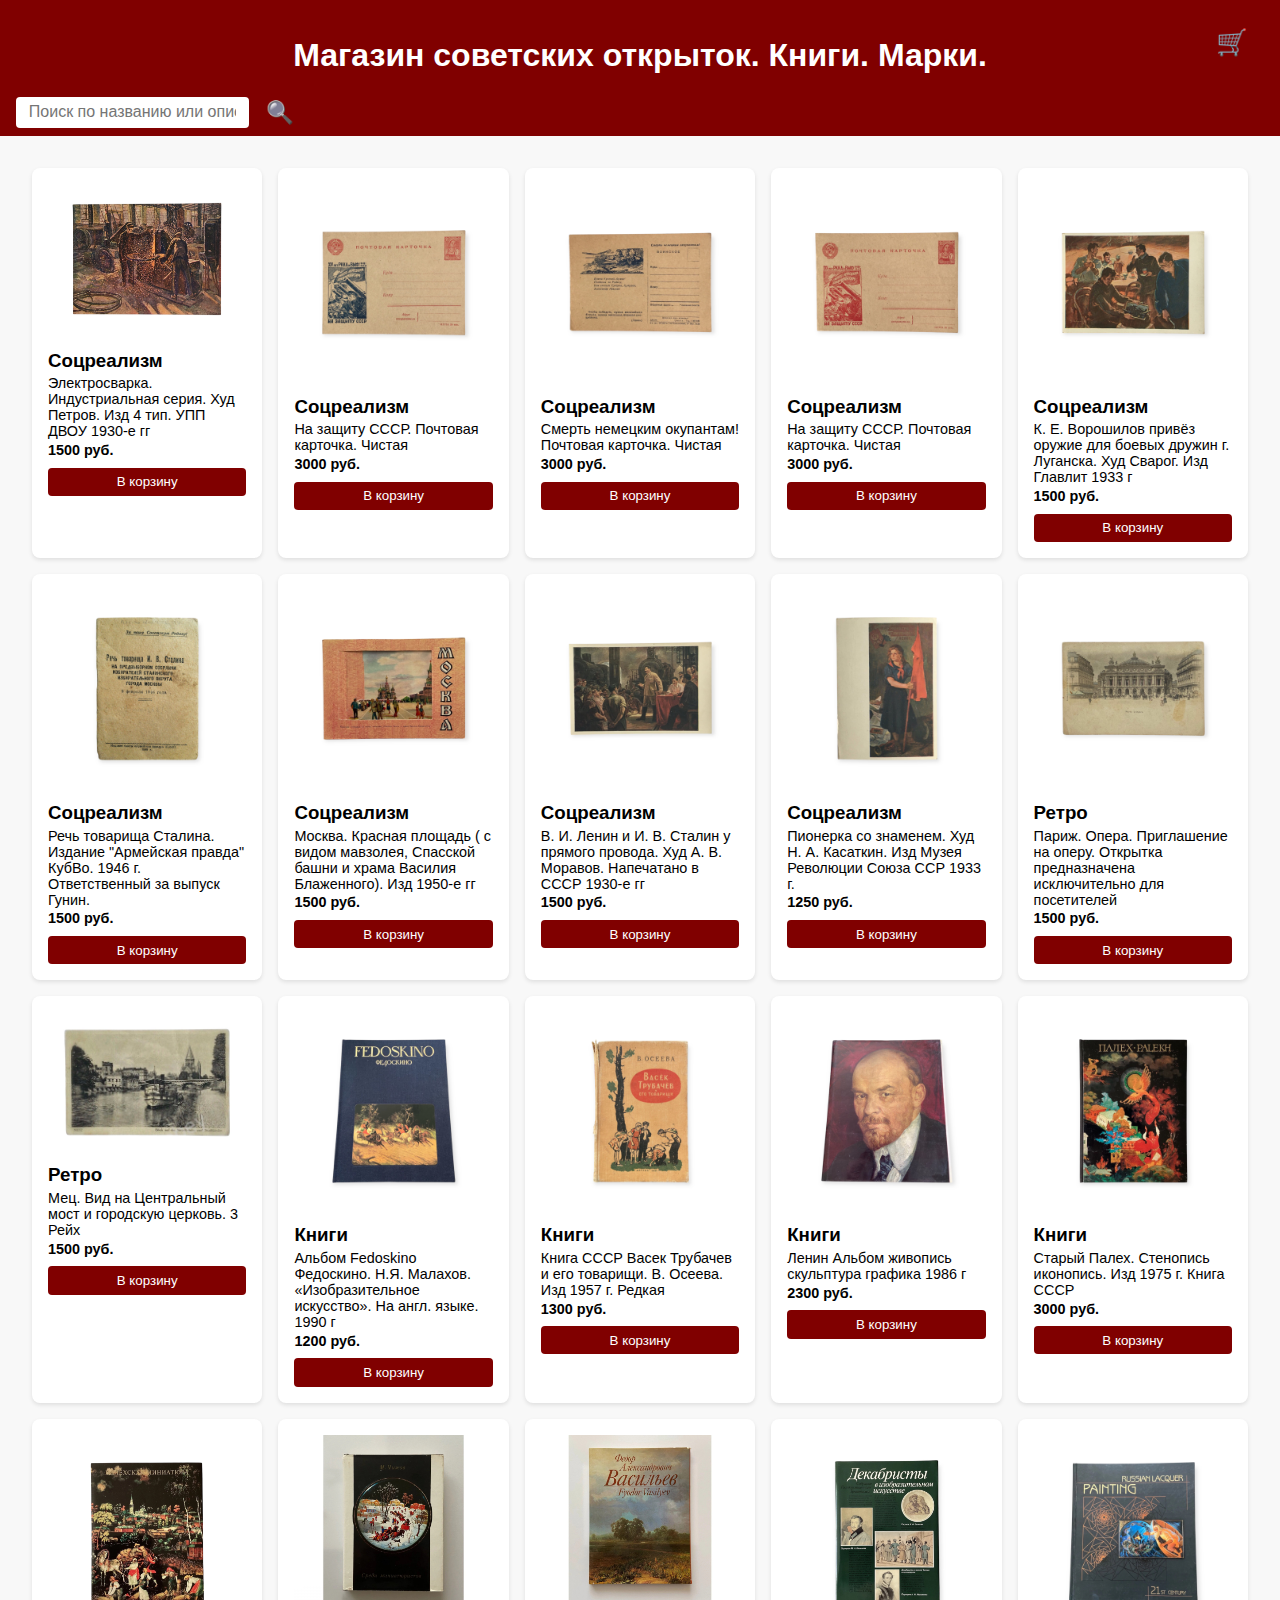
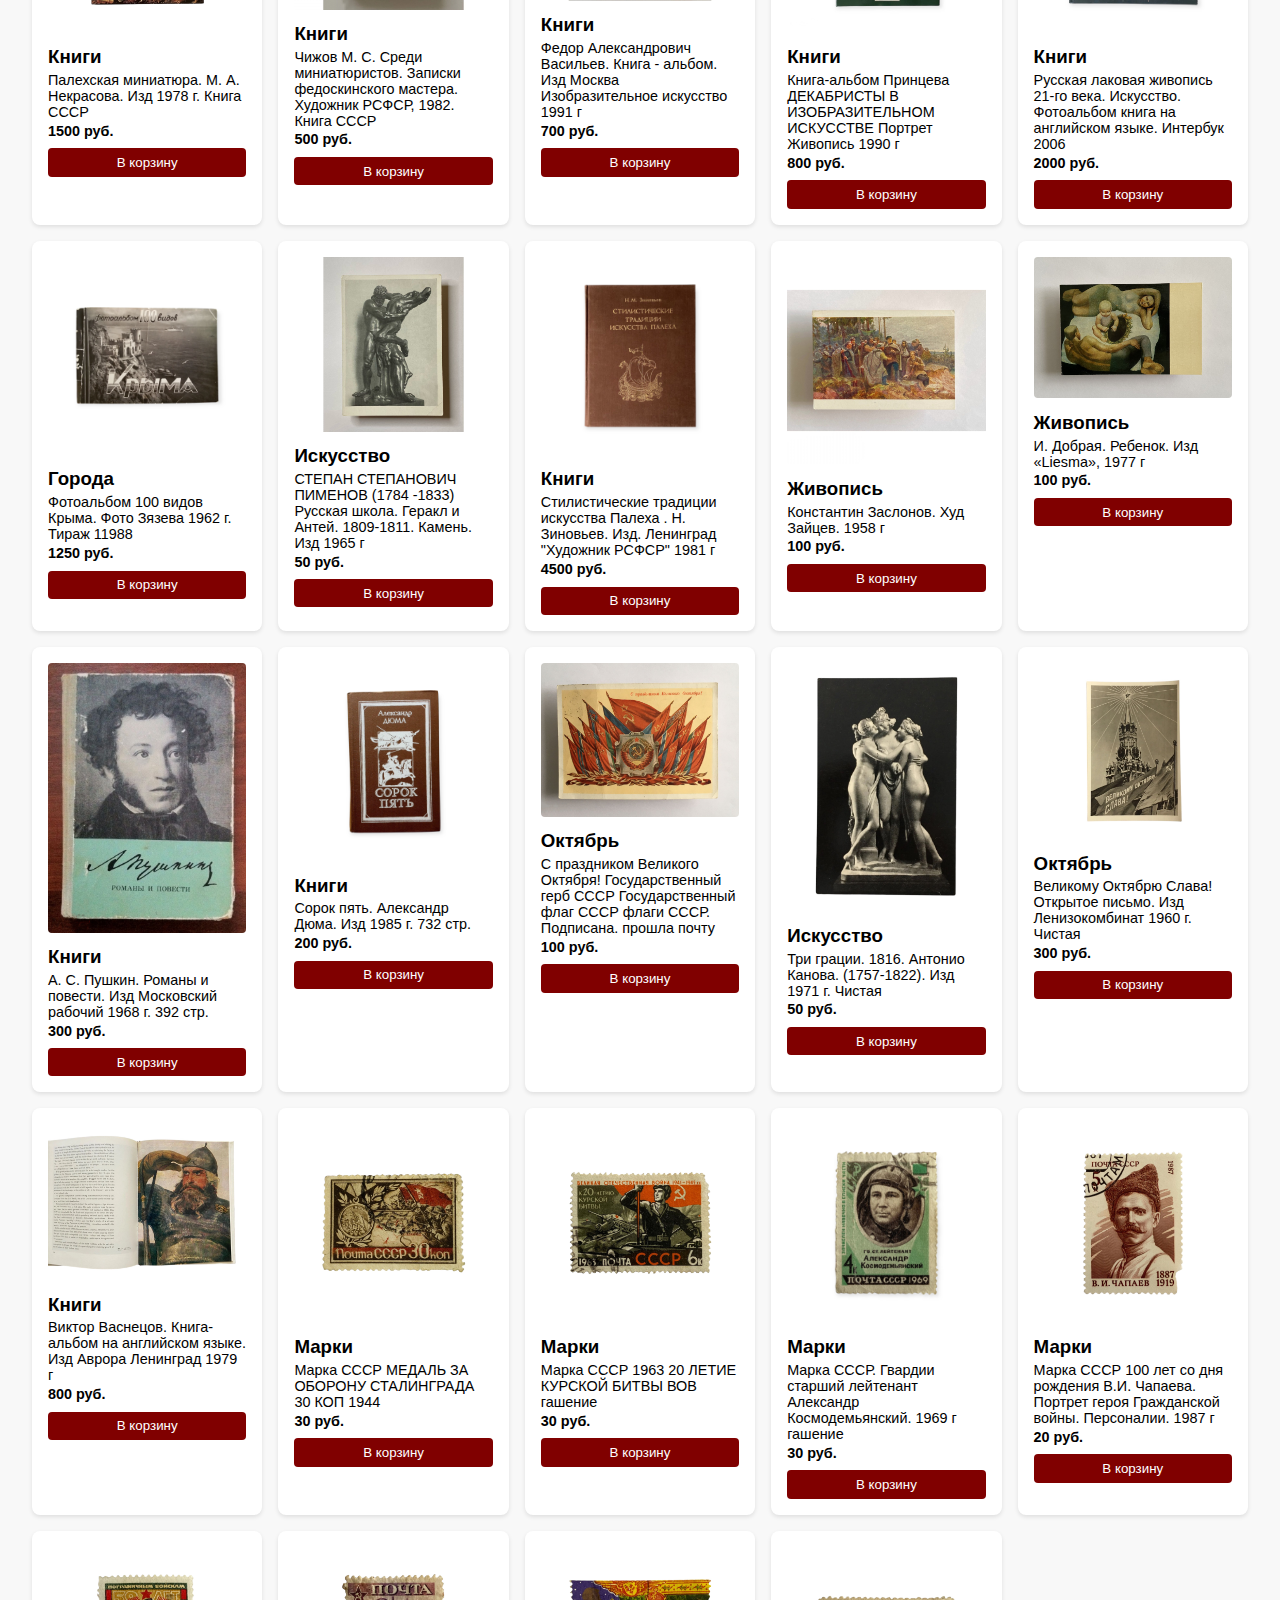
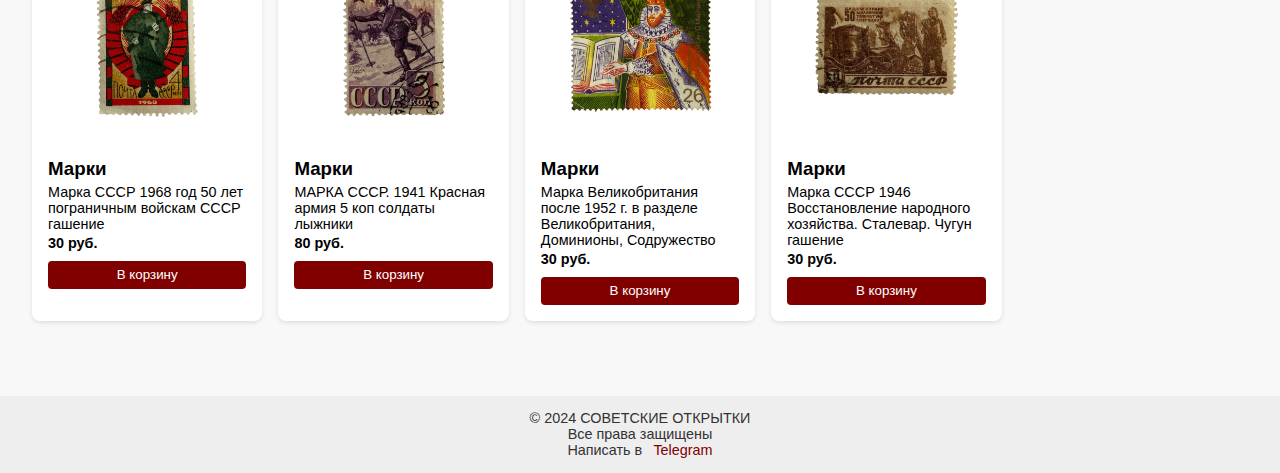
<file: index.html>
<!DOCTYPE html>
<html lang="ru">
<head>
  <meta charset="UTF-8" />
  <meta name="viewport" content="width=device-width, initial-scale=1.0" />
  <title>Советские открытки</title>
  <style>
    body { font-family: sans-serif; margin: 0; padding: 0; background: #f8f8f8; }
    header { 
      background: #800000; 
      color: white; 
      padding: 1em 1em 2.5em; /* Увеличил нижний отступ */
      text-align: center; 
      position: relative; 
    }
    .search-container {
      display: flex;
      align-items: center;
      position: absolute;
      left: 1em;
      bottom: 0.5em;
    }
    .search-container input {
      padding: 0.4em 0.8em;
      font-size: 1em;
      border: none;
      border-radius: 4px;
      outline: none;
    }
    .search-container button {
      background: none;
      border: none;
      cursor: pointer;
      font-size: 1.4em;
      color: white;
      margin-left: 0.5em;
    }
    .cart-icon-button {
      position: absolute;
      right: 1em;
      top: 1em;
      background: none;
      border: none;
      cursor: pointer;
      font-size: 1.6em;
      color: white;
      transition: transform 0.2s;
    }
    .cart-icon-button:hover { transform: scale(1.2); }
    .cart-count {
      position: absolute;
      top: 0.5em;
      right: 0.5em;
      background: red;
      color: white;
      font-size: 0.7em;
      padding: 2px 6px;
      border-radius: 50%;
      font-weight: bold;
      line-height: 1;
    }

    main { padding: 2em; display: grid; grid-template-columns: repeat(auto-fill, minmax(200px, 1fr)); gap: 1em; }
    .card { background: white; padding: 1em; border-radius: 8px; box-shadow: 0 2px 4px rgba(0,0,0,0.1); transition: 0.2s; }
    .card:hover { box-shadow: 0 4px 10px rgba(0,0,0,0.15); transform: translateY(-2px); }
    .card img { max-width: 100%; border-radius: 4px; }
    .card h3 { margin: 0.5em 0 0.2em; }
    .card p { margin: 0.2em 0; font-size: 0.9em; }
    .card button { margin-top: 0.5em; background: #800000; color: white; border: none; padding: 0.5em; cursor: pointer; border-radius: 4px; width: 100%; }
    .card button:hover { background: #a00000; }

    #cart-modal { display: none; position: fixed; top: 0; left: 0; right: 0; bottom: 0; background: rgba(0,0,0,0.5); justify-content: center; align-items: center; z-index: 10; }
    #cart-content { background: white; padding: 2em; border-radius: 16px; width: 90%; max-width: 500px; position: relative; box-shadow: 0 4px 20px rgba(0,0,0,0.2); animation: fadeIn 0.3s ease-in-out; }
    @keyframes fadeIn { from { opacity: 0; transform: translateY(-20px); } to { opacity: 1; transform: translateY(0); } }

    #cart-content h2 { margin-top: 0; font-size: 1.5em; text-align: center; color: #800000; }
    #cart-content ul { padding-left: 0; list-style: none; margin: 1em 0; }
    #cart-content li { margin-bottom: 0.8em; background: #fafafa; padding: 0.8em 1em; border-radius: 8px; display: flex; justify-content: space-between; align-items: center; box-shadow: 0 1px 3px rgba(0,0,0,0.05); gap: 0.5em; }
    .cart-thumb { width: 50px; height: 50px; object-fit: cover; border-radius: 4px; }
    .cart-info { flex: 1; }
    #cart-content .remove { background: none; color: #a00000; border: none; cursor: pointer; font-size: 1.2em; }

    #cart-footer { margin-top: 1em; text-align: center; }
    #cart-footer p { font-size: 1.2em; margin-bottom: 1em; }
    #cart-content button { background: #800000; color: white; padding: 0.6em 1.2em; border: none; cursor: pointer; border-radius: 6px; font-size: 1em; transition: 0.2s; }
    #cart-content button:hover { background: #a00000; }

    footer { background: #eee; text-align: center; padding: 1em; font-size: 0.9em; color: #333; margin-top: 3em; }
    footer a { color: #800000; text-decoration: none; margin-left: 0.5em; }
  </style>
</head>
<body>
  <header>
    <div class="search-container">
      <input type="text" id="search-input" placeholder="Поиск по названию или описанию..." oninput="filterProducts()" />
      <button title="Поиск">
        🔍
      </button>
    </div>
    <h1>Магазин советских открыток. Книги. Марки. </h1>
    <button class="cart-icon-button" onclick="showCart()" title="Корзина">
      🛒
      <span class="cart-count" id="cart-count" style="display:none;">0</span>
    </button>
  </header>
  <main id="product-list"></main>

  <div id="cart-modal" onclick="hideCart(event)">
    <div id="cart-content">
      <h2>Корзина</h2>
      <ul id="cart-items"></ul>
      <div id="cart-footer">
        <p><strong>Итого: <span id="cart-total">0</span> руб.</strong></p>
        <input type="text" id="user-name" placeholder="Ваше имя и как связаться с вами" style="margin-bottom: 10px; padding: 0.5em; width: 95%; border: 1px solid #ccc; border-radius: 4px;" />
        <button onclick="clearCart()">Очистить корзину</button>
        <button onclick="orderNow()">Оформить заказ</button>
      </div>
    </div>
  </div>

  <footer>
    © 2024 СОВЕТСКИЕ ОТКРЫТКИ<br>
    Все права защищены<br>
    Написать в <a href="https://t.me/IgEfR" target="_blank">Telegram</a>
  </footer>

  <script>
    async function loadProducts() {
      const response = await fetch('data/products.json');
      const products = await response.json();
      const container = document.getElementById('product-list');
      products.forEach(product => {
        const card = document.createElement('div');
        card.className = 'card';
        card.innerHTML = `
          <img src="img/${product.image}" alt="${product.name}" />
          <h3>${product.name}</h3>
          <p>${product.description}</p>
          <p><strong>${product.price} руб.</strong></p>
          <button onclick="addToCart('${product.name}', ${product.price}, '${product.image}')">В корзину</button>
        `;
        container.appendChild(card);
      });
      updateCartCount();
    }

    function filterProducts() {
      const query = document.getElementById('search-input').value.toLowerCase();
      const products = document.querySelectorAll('.card');
      products.forEach(card => {
        const title = card.querySelector('h3').textContent.toLowerCase();
        const description = card.querySelector('p').textContent.toLowerCase();
        card.style.display = title.includes(query) || description.includes(query) ? 'block' : 'none';
      });
    }

    function addToCart(name, price, image) {
      const cart = JSON.parse(localStorage.getItem('cart') || '[]');
      cart.push({ name, price, image });
      localStorage.setItem('cart', JSON.stringify(cart));
      alert(`Товар \"${name}\" добавлен в корзину.`);
      updateCartCount();
    }

    function updateCartCount() {
      const cart = JSON.parse(localStorage.getItem('cart') || '[]');
      const counter = document.getElementById('cart-count');
      if (cart.length > 0) {
        counter.style.display = 'inline-block';
        counter.textContent = cart.length;
      } else {
        counter.style.display = 'none';
      }
    }

    function showCart() {
      const cart = JSON.parse(localStorage.getItem('cart') || '[]');
      const list = document.getElementById('cart-items');
      const totalSpan = document.getElementById('cart-total');
      list.innerHTML = '';
      let total = 0;
      if (cart.length === 0) {
        list.innerHTML = '<li>Корзина пуста</li>';
        totalSpan.textContent = '0';
      } else {
        cart.forEach((item, index) => {
          const li = document.createElement('li');
          li.innerHTML = `
            <img src="img/${item.image}" class="cart-thumb" alt="${item.name}" />
            <div class="cart-info">
              ${item.name}<br>${item.price} руб.
            </div>
            <button class="remove" onclick="removeFromCart(${index})">✕</button>
          `;
          total += item.price;
          list.appendChild(li);
        });
        totalSpan.textContent = total;
      }
      document.getElementById('cart-modal').style.display = 'flex';
    }

    function hideCart(event) {
      if (event.target.id === 'cart-modal') {
        document.getElementById('cart-modal').style.display = 'none';
      }
    }

    function clearCart() {
      localStorage.removeItem('cart');
      updateCartCount();
      showCart();
    }

    function removeFromCart(index) {
      const cart = JSON.parse(localStorage.getItem('cart') || '[]');
      cart.splice(index, 1);
      localStorage.setItem('cart', JSON.stringify(cart));
      updateCartCount();
      showCart();
    }

    async function orderNow() {
      const cart = JSON.parse(localStorage.getItem('cart') || '[]');
      if (cart.length === 0) {
        alert('Корзина пуста');
        return;
      }

      const userName = document.getElementById('user-name').value.trim();
      if (!userName) {
        alert('Пожалуйста, укажите ваше имя.');
        return;
      }

      const botToken = '7549512928:AAG4ChQzTDH9c5zzo2D1KofIKtekwqNM4bg';
      const chatId = '5059431264';
      const baseImgUrl = 'https://igorefimof.github.io/soviet-postcards/img/';
      const total = cart.reduce((sum, item) => sum + item.price, 0);

      for (const item of cart) {
        const imageUrl = baseImgUrl + item.image;
        const caption = `${item.name} — ${item.price} руб.`;

        await fetch(`https://api.telegram.org/bot${botToken}/sendPhoto`, {
          method: 'POST',
          headers: { 'Content-Type': 'application/json' },
          body: JSON.stringify({
            chat_id: chatId,
            photo: imageUrl,
            caption: caption,
            parse_mode: 'HTML'
          })
        });
      }

      const summaryMessage = `🛒 Новый заказ от ${userName}!\nТоваров: ${cart.length}\nИтого: ${total} руб.`;

      await fetch(`https://api.telegram.org/bot${botToken}/sendMessage`, {
        method: 'POST',
        headers: { 'Content-Type': 'application/json' },
        body: JSON.stringify({
          chat_id: chatId,
          text: summaryMessage,
          parse_mode: 'HTML'
        })
      });

      alert('Ваш заказ успешно отправлен!');
      clearCart();
    }

    loadProducts();
  </script>
</body>
</html>
</file>
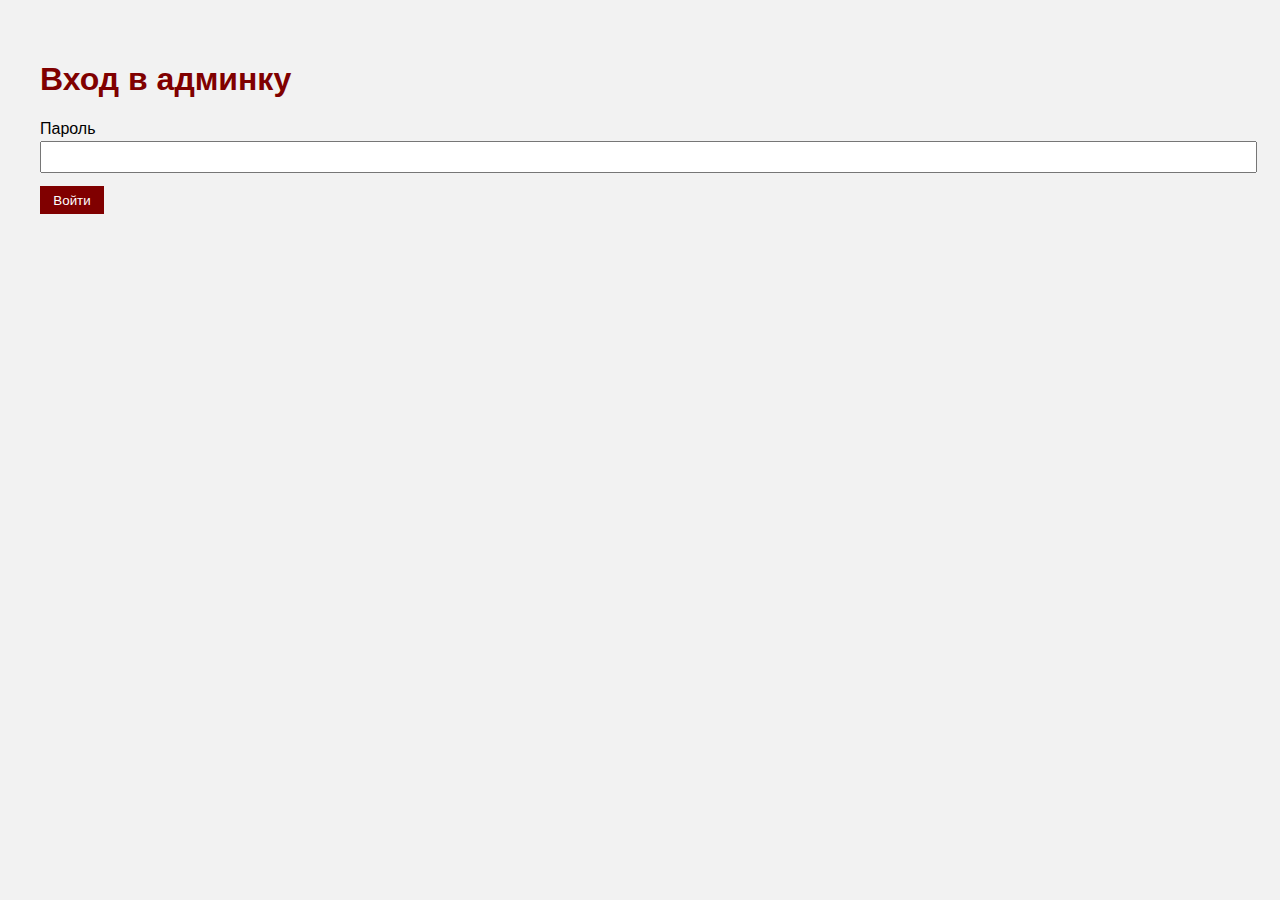
<file: admin.html>
<!DOCTYPE html>
<html lang="ru">
<head>
  <meta charset="UTF-8">
  <title>Админка — открытки</title>
  <style>
    body { font-family: sans-serif; padding: 2em; background: #f2f2f2; }
    h1 { color: #800000; }
    label { display: block; margin-top: 1em; }
    input, textarea { width: 100%; padding: 0.5em; margin-top: 0.2em; }
    button { margin-top: 1em; background: #800000; color: white; border: none; padding: 0.5em 1em; cursor: pointer; }
    .preview { margin-top: 2em; background: white; padding: 1em; border-radius: 8px; }
    #admin-panel { display: none; }
    ul { list-style: none; padding: 0; }
    li { margin-top: 1em; background: #fff; padding: 1em; border-radius: 8px; box-shadow: 0 0 4px rgba(0,0,0,0.1); }
    .actions button { margin-right: 0.5em; }
  </style>
</head>
<body>
  <div id="login">
    <h1>Вход в админку</h1>
    <label>Пароль
      <input type="password" id="admin-password">
    </label>
    <button onclick="checkPassword()">Войти</button>
  </div>

  <div id="admin-panel">
    <h1>Добавить/редактировать открытку</h1>
    <form id="product-form">
      <input type="hidden" id="edit-index" value="">
      <label>Название
        <input type="text" id="name" required>
      </label>
      <label>Описание
        <textarea id="description" required></textarea>
      </label>
      <label>Цена
        <input type="number" id="price" required>
      </label>
      <label>Имя файла изображения (например, newyear1982.jpg)
        <input type="text" id="image" required>
      </label>
      <button type="submit">Сохранить</button>
    </form>

    <div class="preview">
      <h2>Текущий список товаров (JSON)</h2>
      <ul id="product-list"></ul>
      <h3>Сгенерированный JSON:</h3>
      <pre id="json-output">[]</pre>
    </div>
  </div>

  <script>
    const form = document.getElementById('product-form');
    const output = document.getElementById('json-output');
    const list = document.getElementById('product-list');
    const adminPanel = document.getElementById('admin-panel');
    const login = document.getElementById('login');
    let products = [];

    function checkPassword() {
      const input = document.getElementById('admin-password').value;
      const correctPassword = "secret9814"; // Замени на свой пароль
      if (input === correctPassword) {
        login.style.display = 'none';
        adminPanel.style.display = 'block';
        renderList();
      } else {
        alert('Неверный пароль');
      }
    }

    form.onsubmit = async function(e) {
      e.preventDefault();
      const product = {
        name: document.getElementById('name').value,
        description: document.getElementById('description').value,
        price: parseInt(document.getElementById('price').value),
        image: document.getElementById('image').value
      };
      const index = document.getElementById('edit-index').value;
      if (index === "") {
        products.push(product);
      } else {
        products[index] = product;
        document.getElementById('edit-index').value = "";
      }
      form.reset();
      renderList();
      await saveToServer(); // Сохранение данных на сервер
    };

    function renderList() {
      list.innerHTML = '';
      products.forEach((p, i) => {
        const li = document.createElement('li');
        li.innerHTML = `
          <strong>${p.name}</strong> — ${p.price} руб.<br>
          <em>${p.description}</em><br>
          <small>${p.image}</small>
          <div class="actions">
            <button onclick="editItem(${i})">Редактировать</button>
            <button onclick="deleteItem(${i})">Удалить</button>
          </div>
        `;
        list.appendChild(li);
      });
      output.textContent = JSON.stringify(products, null, 2);
    }

    async function saveToServer() {
      try {
        const response = await fetch('/save-products', {
          method: 'POST',
          headers: { 'Content-Type': 'application/json' },
          body: JSON.stringify(products)
        });
        if (!response.ok) {
          throw new Error('Ошибка при сохранении данных на сервер');
        }
        alert('Данные успешно сохранены');
      } catch (error) {
        console.error(error);
        alert('Не удалось сохранить данные');
      }
    }

    function editItem(index) {
      const p = products[index];
      document.getElementById('name').value = p.name;
      document.getElementById('description').value = p.description;
      document.getElementById('price').value = p.price;
      document.getElementById('image').value = p.image;
      document.getElementById('edit-index').value = index;
      window.scrollTo({ top: 0, behavior: 'smooth' });
    }

    function deleteItem(index) {
      if (confirm('Удалить эту открытку?')) {
        products.splice(index, 1);
        renderList();
        saveToServer(); // Сохранение изменений после удаления
      }
    }
  </script>
</body>
</html>
</file>
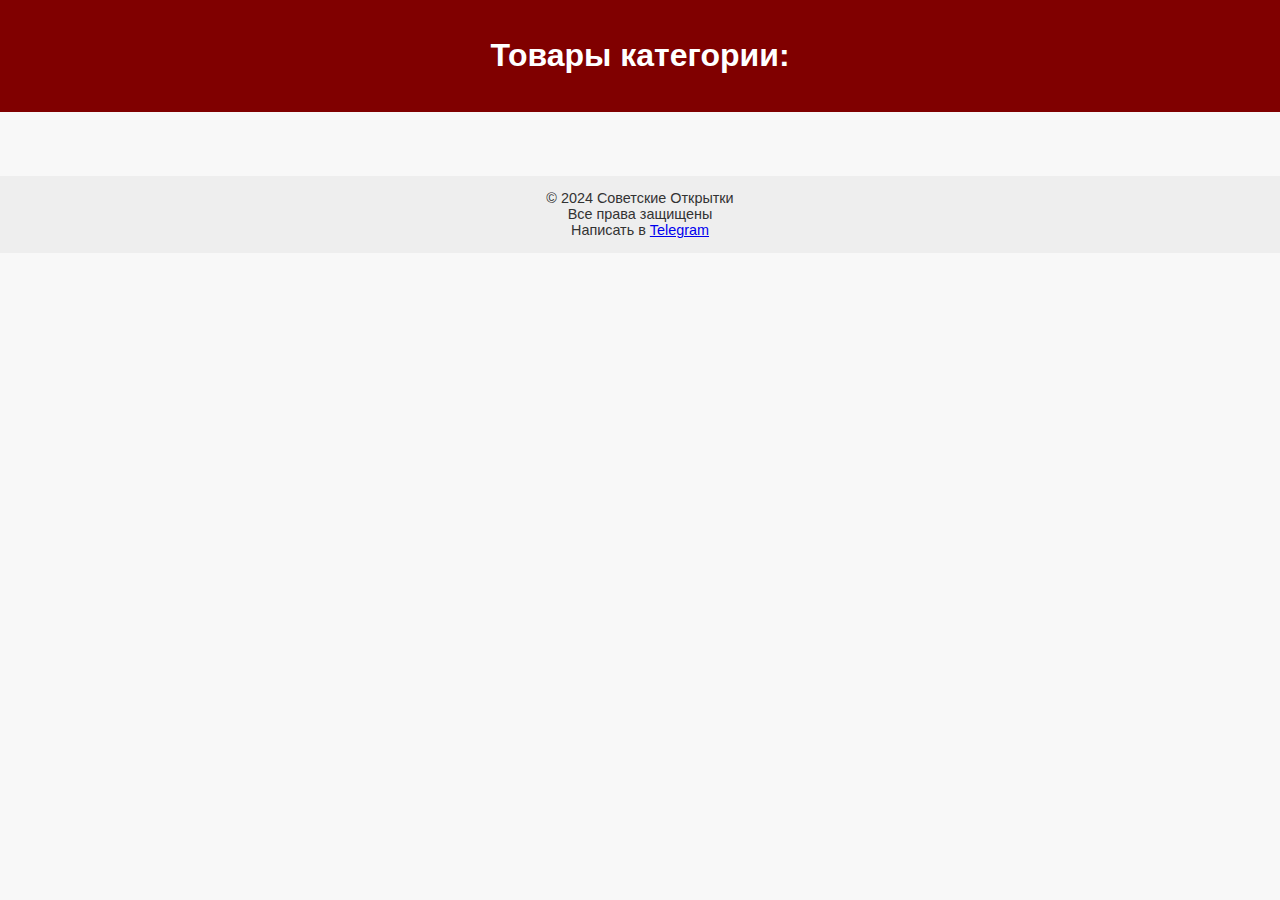
<file: category.html>
<!DOCTYPE html>
<html lang="ru">
<head>
  <meta charset="UTF-8" />
  <meta name="viewport" content="width=device-width, initial-scale=1.0" />
  <title>Категория товаров</title>
  <style>
    body { font-family: sans-serif; margin: 0; padding: 0; background: #f8f8f8; }
    header { background: #800000; color: white; padding: 1em; text-align: center; }
    main { padding: 2em; display: grid; grid-template-columns: repeat(auto-fill, minmax(200px, 1fr)); gap: 1em; }
    .card { background: white; padding: 1em; border-radius: 8px; box-shadow: 0 2px 4px rgba(0,0,0,0.1); }
    .card:hover { box-shadow: 0 4px 10px rgba(0,0,0,0.15); transform: translateY(-2px); }
    .card img { max-width: 100%; border-radius: 4px; }
    .card h3 { margin: 0.5em 0 0.2em; }
    .card p { margin: 0.2em 0; font-size: 0.9em; }
    .card button { margin-top: 0.5em; background: #800000; color: white; border: none; padding: 0.5em; cursor: pointer; border-radius: 4px; width: 100%; }
    .card button:hover { background: #a00000; }
    footer { background: #eee; text-align: center; padding: 1em; font-size: 0.9em; color: #333; }
  </style>
</head>
<body>
  <header>
    <h1>Товары категории: <span id="category-name"></span></h1>
  </header>
  <main id="product-list"></main>
  <footer>
    © 2024 Советские Открытки<br>
    Все права защищены<br>
    Написать в <a href="https://t.me/IgEfR" target="_blank">Telegram</a>
  </footer>
  <script>
    async function loadCategoryProducts() {
      const urlParams = new URLSearchParams(window.location.search);
      const category = urlParams.get('category');
      document.getElementById('category-name').textContent = category;

      const response = await fetch('data/products.json');
      const products = await response.json();
      const container = document.getElementById('product-list');

      const filteredProducts = products.filter(product => product.name === category);
      filteredProducts.forEach(product => {
        const card = document.createElement('div');
        card.className = 'card';
        card.innerHTML = `
          <img src="img/${product.image}" alt="${product.name}" />
          <h3>${product.name}</h3>
          <p>${product.description}</p>
          <p><strong>${product.price} руб.</strong></p>
          <button>Добавить в корзину</button>
        `;
        container.appendChild(card);
      });
    }

    loadCategoryProducts();
  </script>
</body>
</html>
</file>
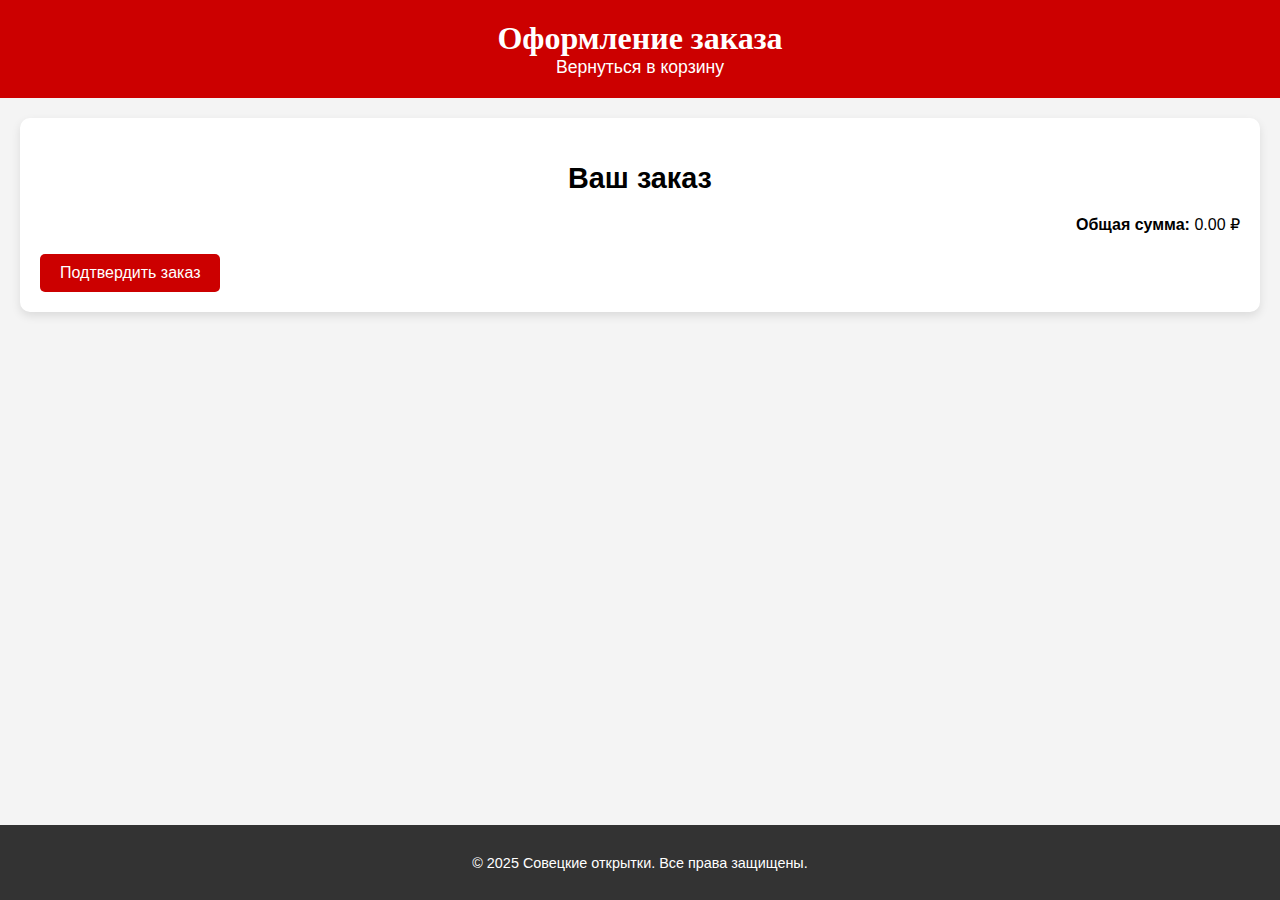
<file: checkout.html>
<!DOCTYPE html>
<html lang="ru">
<head>
  <meta charset="UTF-8">
  <meta name="viewport" content="width=device-width, initial-scale=1.0">
  <title>Оформление заказа</title>
  <link rel="stylesheet" href="css/cart-style.css">
</head>
<body>
  <header>
    <h1>Оформление заказа</h1>
    <nav>
      <a href="cart.html">Вернуться в корзину</a>
    </nav>
  </header>
  <main>
    <section id="checkout-container" class="cart-container">
      <h2>Ваш заказ</h2>
      <ul id="checkout-list" class="cart-list"></ul>
      <div class="cart-summary">
        <p><strong>Общая сумма:</strong> <span id="checkout-total">0</span> ₽</p>
      </div>
      <div class="cart-actions">
        <button id="confirm-order" class="btn">Подтвердить заказ</button>
      </div>
    </section>
  </main>
  <footer>
    <p>&copy; 2025 Совецкие открытки. Все права защищены.</p>
  </footer>
  <script src="js/checkout.js"></script>
</body>
</html>
</file>
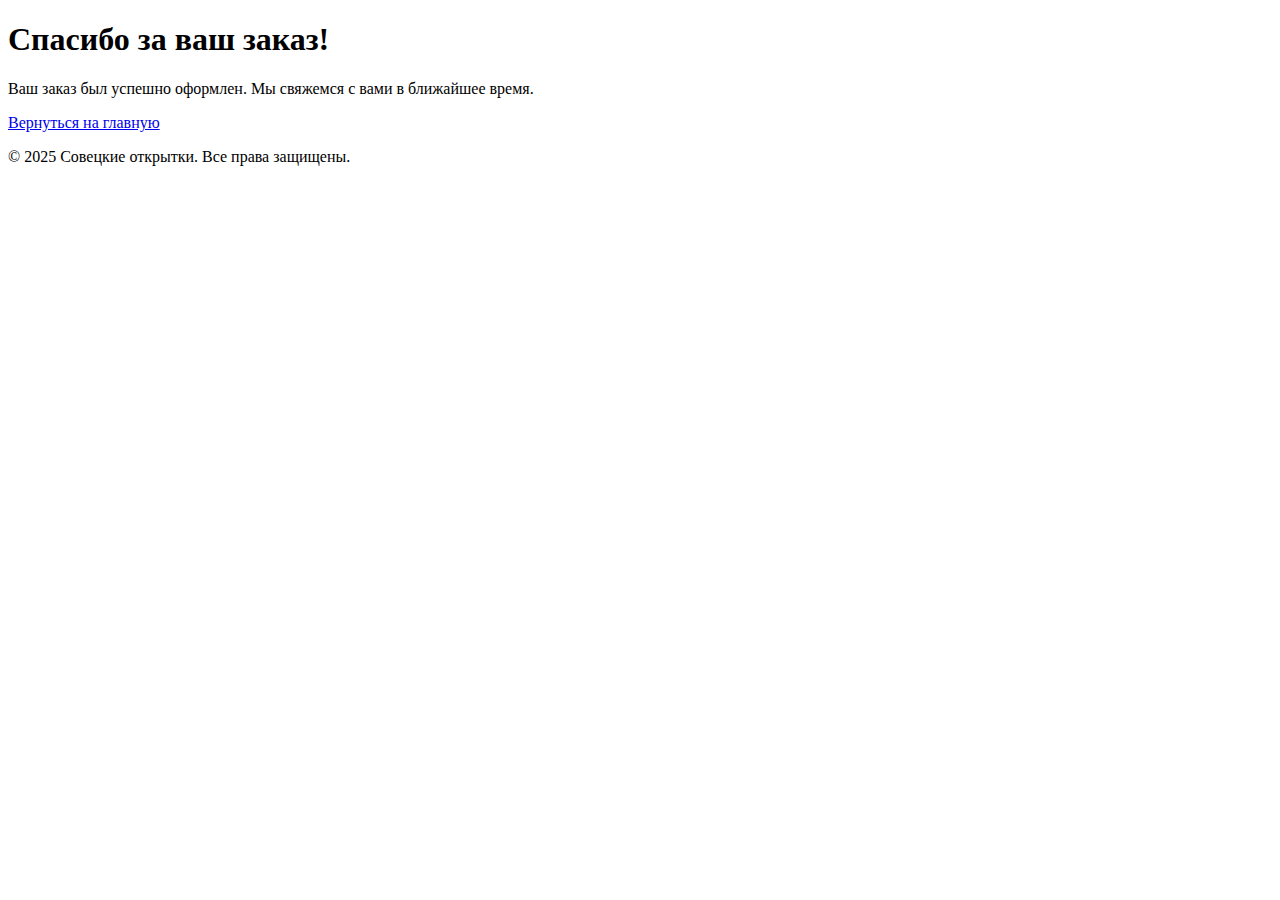
<file: thank-you.html>
<!DOCTYPE html>
<html lang="ru">
<head>
  <meta charset="UTF-8">
  <meta name="viewport" content="width=device-width, initial-scale=1.0">
  <title>Спасибо за заказ</title>
  <link rel="stylesheet" href="css/style.css">
</head>
<body>
  <header>
    <h1>Спасибо за ваш заказ!</h1>
  </header>
  <main>
    <p>Ваш заказ был успешно оформлен. Мы свяжемся с вами в ближайшее время.</p>
    <a href="index.html" class="btn">Вернуться на главную</a>
  </main>
  <footer>
    <p>&copy; 2025 Совецкие открытки. Все права защищены.</p>
  </footer>
</body>
</html>
</file>
<file: css/cart-style.css>
/* Общие стили */
body {
  font-family: 'Montserrat', sans-serif;
  background-color: #f4f4f4;
  margin: 0;
  padding: 0;
  display: flex;
  flex-direction: column;
  min-height: 100vh;
}

header {
  background-color: #cc0000;
  color: white;
  padding: 20px;
  text-align: center;
}

h1 {
  margin: 0;
  font-family: 'Playfair Display', serif;
}

nav a {
  color: white;
  text-decoration: none;
  font-size: 1.1em;
}

main {
  flex-grow: 1;
  padding: 20px;
}

.cart-container {
  background-color: white;
  border-radius: 10px;
  padding: 20px;
  box-shadow: 0 4px 10px rgba(0, 0, 0, 0.1);
}

.cart-container h2 {
  text-align: center;
  font-size: 1.8em;
  margin-bottom: 20px;
}

.cart-list {
  list-style-type: none;
  padding: 0;
  margin: 0;
}

.cart-list li {
  display: flex;
  justify-content: space-between;
  align-items: center;
  padding: 15px;
  border-bottom: 1px solid #e0e0e0;
}

.cart-list li img {
  max-width: 100px;
  height: auto;
  margin-right: 15px;
}

.cart-list li .item-info {
  flex-grow: 1;
}

.cart-list li .item-info strong {
  font-size: 1.2em;
}

.cart-summary {
  margin-top: 20px;
  text-align: right;
}

.cart-actions {
  display: flex;
  justify-content: space-between;
  margin-top: 20px;
}

.cart-actions .btn {
  background-color: #cc0000;
  color: white;
  padding: 10px 20px;
  font-size: 1em;
  border: none;
  border-radius: 5px;
  cursor: pointer;
  transition: background-color 0.3s;
}

.cart-actions .btn:hover {
  background-color: #a30000;
}

footer {
  background-color: #333;
  color: white;
  text-align: center;
  padding: 15px;
  font-size: 0.9em;
}

/* Адаптивность */
@media (max-width: 768px) {
  .cart-list li {
    flex-direction: column;
    align-items: flex-start;
  }

  .cart-list li img {
    margin-bottom: 10px;
  }

  .cart-summary {
    text-align: left;
  }

  .cart-actions {
    flex-direction: column;
    align-items: center;
  }

  .cart-actions .btn {
    width: 100%;
    margin-bottom: 10px;
  }
}
</file>
<file: css/style.css>

</file>
